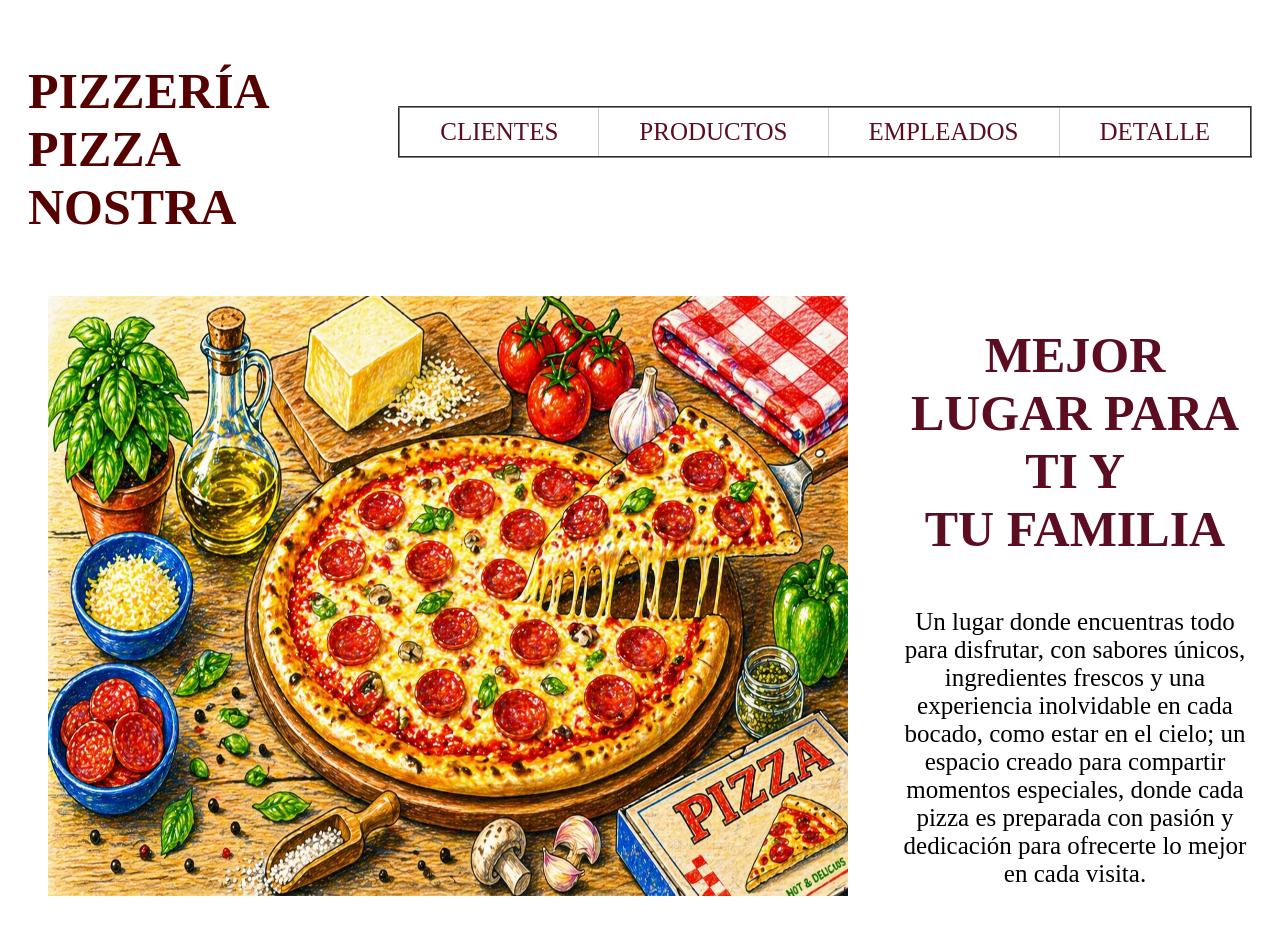
<file: Index.html>
<!DOCTYPE html>
<html lang="en">
<head>
    <title>PIZZA NOSTRA.</title>
    <link rel="stylesheet" href= "css/Style.css" >
    <link rel="stylesheet" href="pages/">
    <link rel="icon" type="png" href="/img/Logo.png">
</head>
<body>
   <div class="contenedor-encabezado">
        <h1 class="titulo-pizzeria">PIZZERÍA PIZZA NOSTRA</h1>

        <table class="tabla-menu" border="2">
            <tr>

        <td class="BTN-CLIENTES"><a href="pages/clientes.htm">CLIENTES </a>  </td>

        <td class="BTN-PRTODUCTOS"><a href=""> PRODUCTOS </a>  </td>

        <td class="BTN-EMPLEADOS"><a href="Empleados.html"> EMPLEADOS </a>  </td>
        

        <td class="BTN-DETALLES"><a href=""> DETALLE </a> </td>

            </tr>
        </table>
    </div>
<div class="seccion-principal">
    <div class="contenedor-imagen">
        <img src="img/index1.png" alt="Pizza" class="imagen-Piza">
    </div>
    <div class="bloque-texto">
        <h3>MEJOR LUGAR PARA TI Y 
            <br>TU FAMILIA</h3>
        <P>Un lugar donde encuentras todo para disfrutar, con sabores únicos, ingredientes frescos y una experiencia inolvidable en cada bocado, como estar en el cielo; un espacio creado para compartir momentos especiales, donde cada pizza es preparada con pasión y dedicación para ofrecerte lo mejor en cada visita.</P>
    </div>
</div>

</body>
</html>
</file>
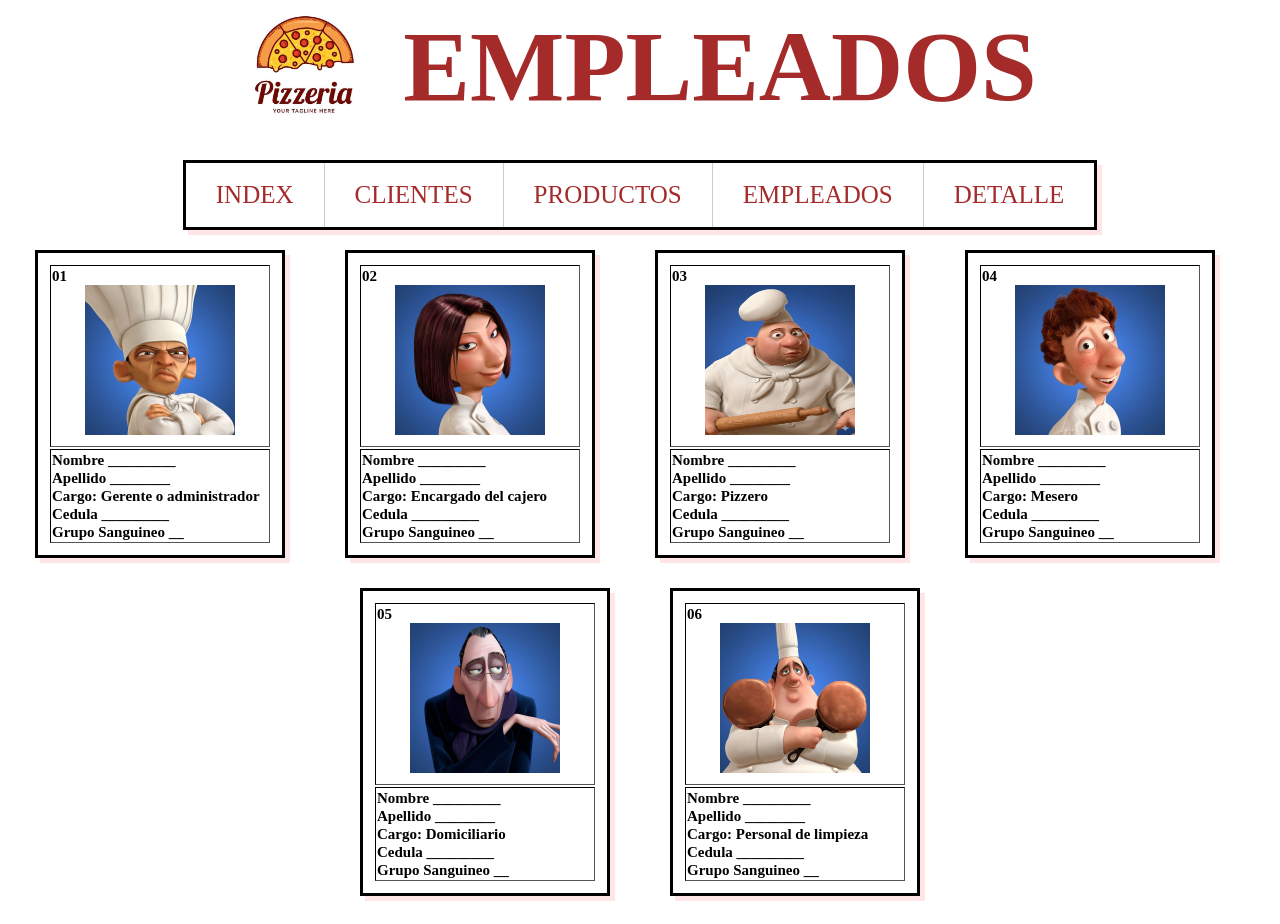
<file: Empleados.html>
<!DOCTYPE html>
<html lang="en">
<head>
    <meta charset="UTF-8">
    <meta name="viewport" content="width=device-width, initial-scale=1.0">
    <title>Document</title>
    <link rel="stylesheet" href="css/Empleados.css">
</head>
<body>
    <div class="titulo">
        <img src="img/img1.png" alt="logo">
    <h1>EMPLEADOS</h1>
    </div>
    <br><br>
    <div>
    <table class="tabla-menu" border="2">
            <tr>

        <td class="BTN-INDEX"><a href="Index.html">INDEX  </a>  </td>
        
        <td class="BTN-CLIENTES"><a href=""> CLIENTES</a> </td>

        <td class="BTN-PRTODUCTOS"><a href=""> PRODUCTOS</a> </td>

        <td class="BTN-EMPLEADOS"><a href="Empleados.html"> EMPLEADOS </a> </td>

        <td class="BTN-DETALLES"><a href=""> DETALLE </a> </td>

            </tr>
    </table>
    </div>

    <div class="contenedor">
        <table border="2px">
        <tr>
            <td>
                <b>01</b>
            <img src="img/p5.jpg" alt="" srcset="">
            </td>
        </tr>
        
        <tr>
            <td>
                <b> Nombre _________ </b>
            <br>
                <b> Apellido ________ </b>
            <br>
                <b>Cargo: Gerente o administrador</b>
            <br>
                <b>Cedula _________</b>
            <br>
                <b>Grupo Sanguineo __</b>
            </td>
        </tr>
        </table>
    
    <br>

        <table border="2px">
        <tr>
            <td>
                <b>02</b>
            <img src="img/p1.jpg" alt="" srcset="">
            </td>
        </tr>
        
        <tr>
            <td>
                <b> Nombre _________ </b>
            <br>
                <b> Apellido ________ </b>
            <br>
                <b>Cargo: Encargado del cajero</b>
            <br>
                <b>Cedula _________</b>
            <br>
                <b>Grupo Sanguineo __</b>
            </td>
        </tr>
        </table>

    <br>

        <table  border="2px">
        <tr>
            <td>
                <b>03</b>
            <img src="img/p4.png" alt="" srcset="">
            </td>
        </tr>
        
        <tr>
            <td>
                <b>Nombre _________ </b>
            <br>
                <b>Apellido ________ </b>
            <br>
                <b>Cargo: Pizzero</b>
            <br>
                <b>Cedula _________</b>
            <br>
                <b>Grupo Sanguineo __</b>
            </td>
        </tr>
        </table>
  
    <br>

        <table border="2px">
        <tr>
            <td>
                <b>04</b>
            <img src="img/p2.jpg" alt="" srcset="">
            </td>
        </tr>
        
        <tr>
            <td>
                <b> Nombre _________ </b>
            <br>
                <b> Apellido ________ </b>
            <br>
                <b>Cargo: Mesero</b>
            <br>
                <b>Cedula _________</b>
            <br>
                <b>Grupo Sanguineo __</b>
            </td>
        </tr>
        </table>

    <br>

        <table  border="2px">
        <tr>
            <td>
                <b>05</b>
            <img src="img/p3.jpg" alt="" srcset="">
            </td>
        </tr>
        
        <tr>
            <td>
                <b> Nombre _________ </b>
            <br>
                <b> Apellido ________ </b>
            <br>
                <b>Cargo: Domiciliario</b>
            <br>
                <b>Cedula _________</b>
            <br>
                <b>Grupo Sanguineo __</b>
            </td>
        </tr>
        </table>

    <br>

        <table border="2px">
        <tr>
            <td>
                <b>06</b>
            <img src="img/p6.jpg" alt="" srcset="">
            </td>
        </tr>
        
        <tr>
            <td>
                <b> Nombre _________ </b>
            <br>
                <b> Apellido ________ </b>
            <br>
                <b> Cargo: Personal de limpieza </b>
            <br>
                <b> Cedula _________ </b>
            <br>
                <b> Grupo Sanguineo __ </b>
            </td>
        </tr>
        </table>
    </div>
</body>
</html>
</file>
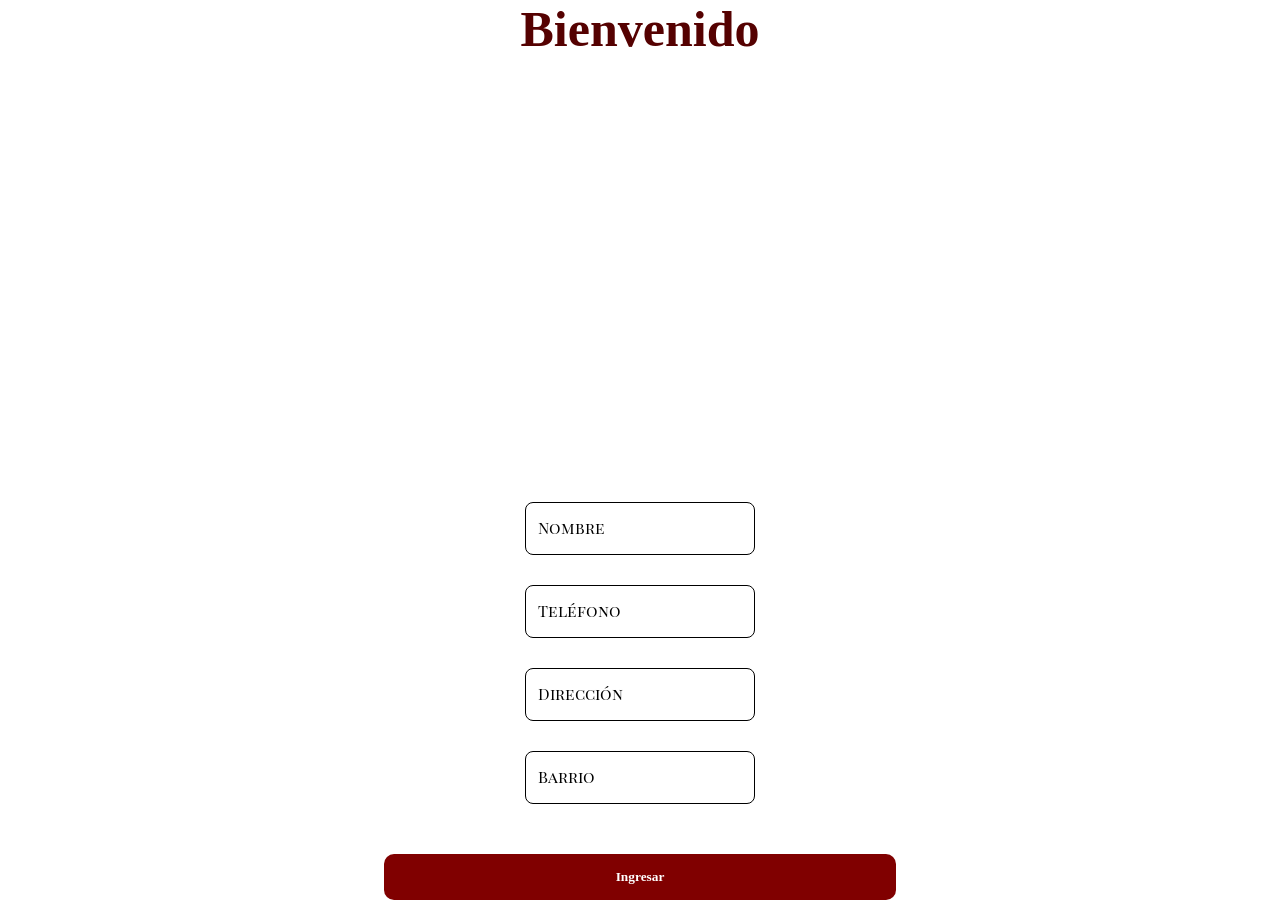
<file: pages/clientes.html>
<!DOCTYPE html>
<html lang="en">
<head>
    <meta charset="UTF-8">
    <meta name="viewport" content="width=device-width, initial-scale=1.0">
    <title>Pizza Nostra Clientes</title>
    <link rel="preconnect" href="https://fonts.googleapis.com">
    <link rel="preconnect" href="https://fonts.gstatic.com" crossorigin>
    <link href="https://fonts.googleapis.com/css2?family=Playfair+Display+SC:ital,wght@0,400;0,700;0,900;1,400;1,700;1,900&display=swap" rel="stylesheet">
    <link rel="stylesheet" href="../css/clientes.css">
    <link rel="stylesheet" href="../css/Style.css">
    <link rel="icon" type="png" href="/img/Logo.png">

</head>
<body>
    <h1>Bienvenido</h1>
    <div class="CajaTexto">
    <input type="text" required>
    <label for="">Nombre</label></div>
    <div class="CajaTexto">
    <input type="text" required>
    <label for="">Teléfono</label></div>
    <div class="CajaTexto">
    <input type="text" required>
    <label for="">Dirección</label></div>
    <div class="CajaTexto">
    <input type="text" required>
    <label for="">Barrio</label></div>
    <button type="submit" class="login">Ingresar</button>
</body>
</html>
</file>
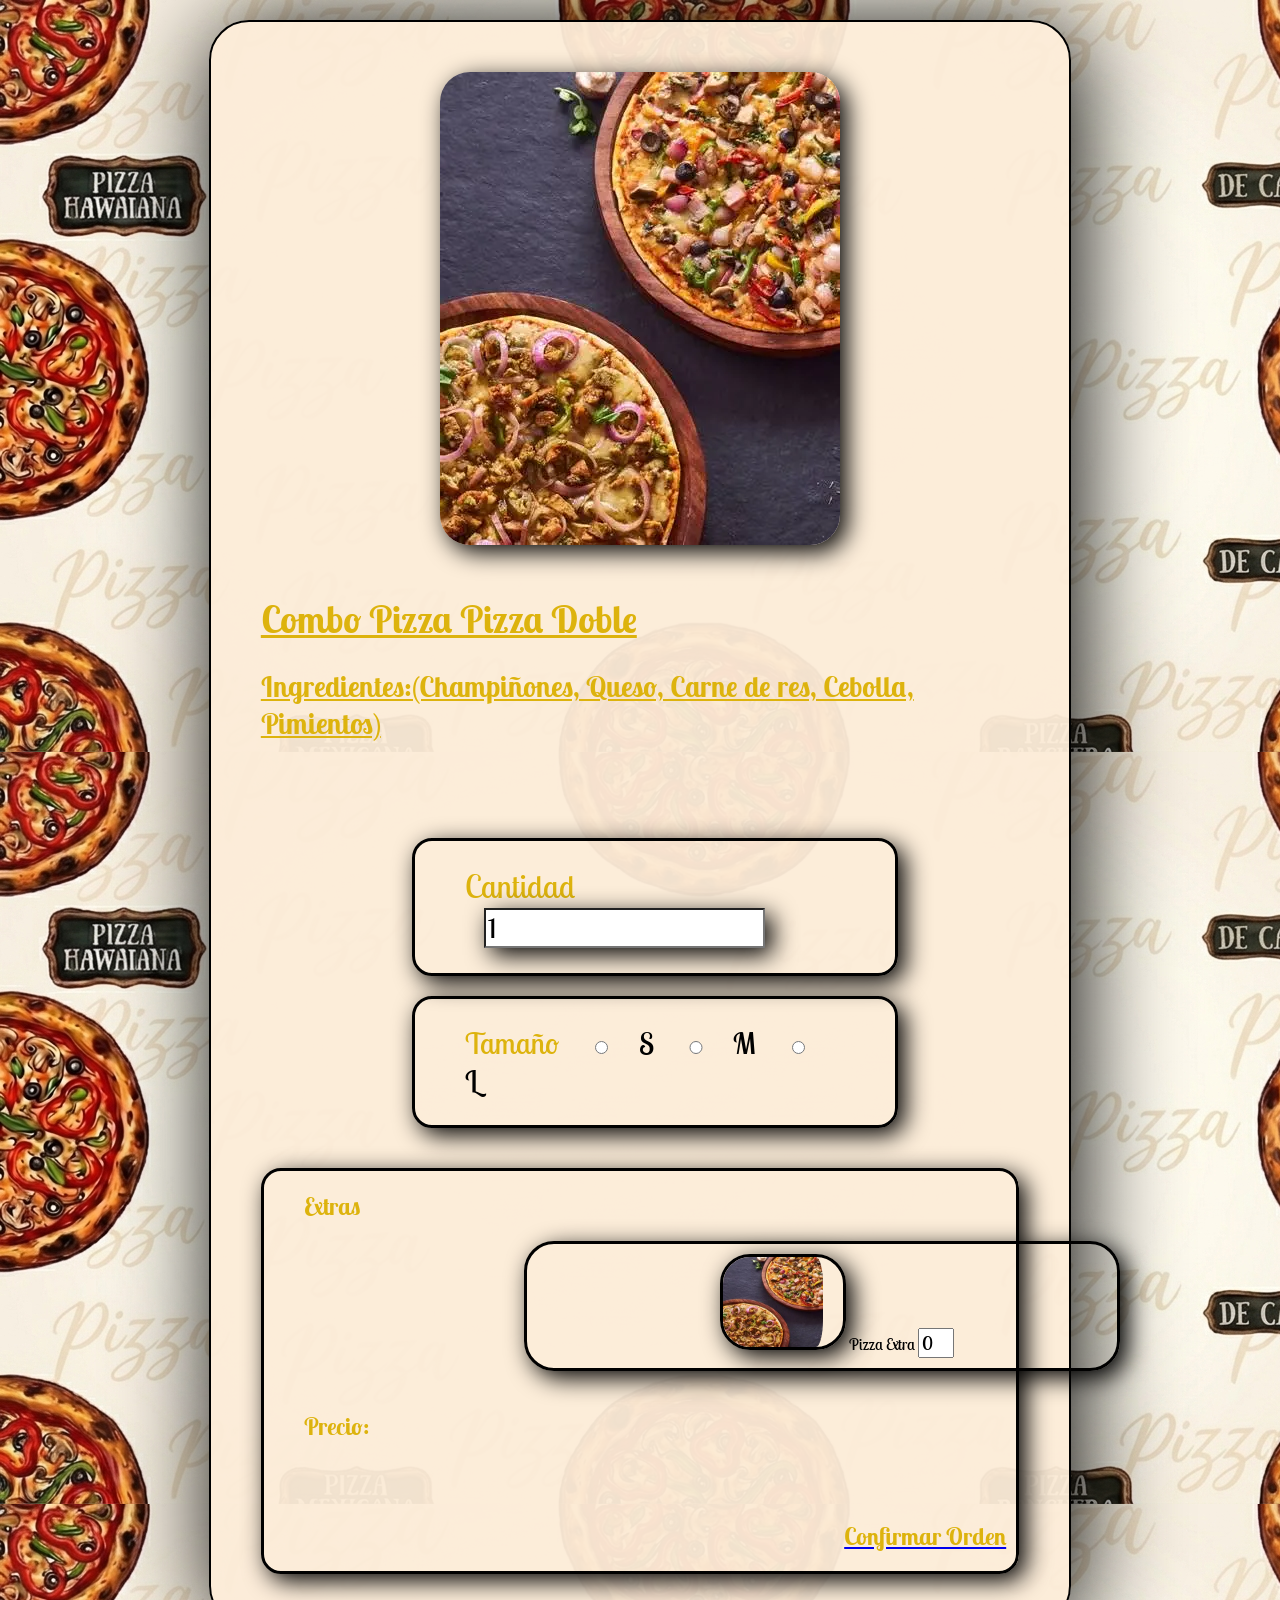
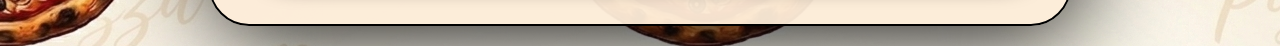
<file: pages/combo2pizzas.html>
<!DOCTYPE html>
<html lang="en">
<head>
    <link rel="stylesheet" href="../css/pedidos_pizza_limonada.css">
    <meta charset="UTF-8">
    <meta name="viewport" content="width=device-width, initial-scale=1.0">
    <title>Doble Pizza</title>
    <link rel="icon" type="png" href="../img/Logo.png">
</head>
<body>
    <div class="cuadro">
        <div class="imagencentro">
            <img src="../img/P2.webp" alt="pizza-Gaseosa">
        </div>       
        <br>
        <div class="linea1y2">
        <h1>Combo Pizza Pizza Doble</h1>
        <h2>Ingredientes:(Champiñones, Queso, Carne de res, Cebolla, Pimientos)</h2>
        <br><br><br>
        </div>
        <div class="cantidad">
            <span>Cantidad</span>
            <input type="number" value="1" min="1" onkeydown="return false">
        </div>
        <br>
        <div class="tamaño">
            <span>Tamaño</span>
            <input type="radio" id="S" name="tamañopizza">
            <label for="S">S</label>
            <input type="radio" id="M" name="tamañopizza">
            <label for="M">M</label>
            <input type="radio" id="L" name="tamañopizza">
            <label for="L">L</label>
        </div> <br> <br>
        <div class="extras">    
            <h2>Extras</h2>
            <div class="ingredientes">
                <img src="../img/P2.webp" alt="">
                <span>Pizza Extra</span>
                <input type="number" value="0" min="0" onkeydown="return false">      
        </div> <br>
        <h2>Precio:</h2>   
        <div class="Confirmar"> <br><br>
            <a href="../Index.html"><h2>Confirmar Orden</h2></a>  
        </div>  
    </div>
</body>
</html>
</file>
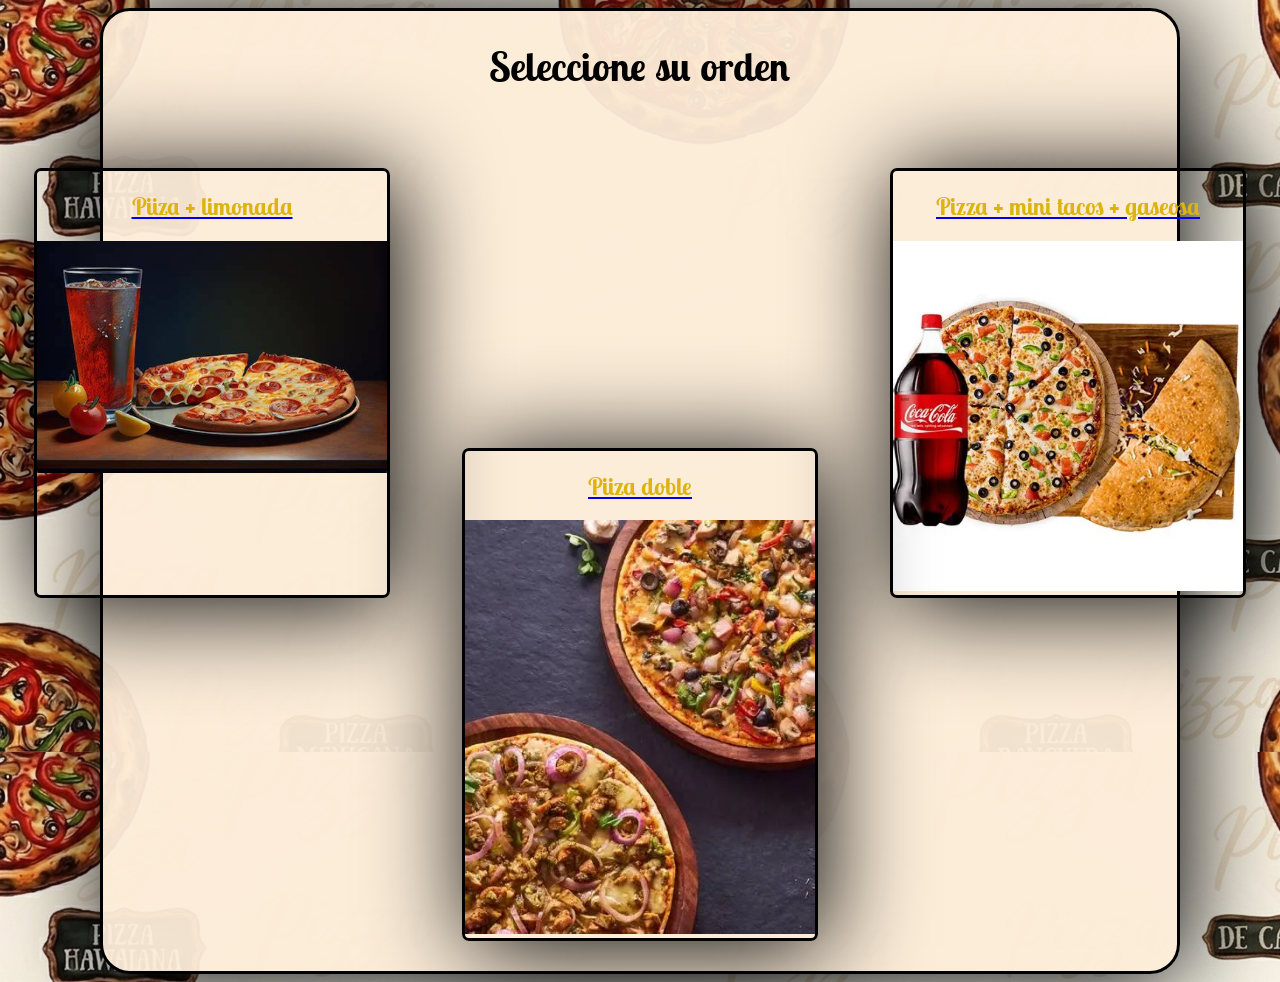
<file: pages/pedidos.html>
<!DOCTYPE html>
<html lang="en">
<head>
    <link rel="stylesheet" href="../css/pedidos.css">
    <meta charset="UTF-8">
    <meta name="viewport" content="width=device-width, initial-scale=1.0">
    <title>Pedidos</title>
    <link rel="icon" type="png" href="../img/Logo.png">
</head>
<body>
    <div class="cuadro">
        <h1>Seleccione su orden</h1> <br><br><br>
        <div class="arriba">
            <div class="combos">
                <a href="pedidosiniciopizzalimonada.html"><h2>Piiza + limonada</h2></a>              
                <a href="pedidosiniciopizzalimonada.html"><img src="../img/pizza-Gaseosa.jpg" alt="pizza-Gaseosa"></a>               
            </div>
            <div class="combos">
                <a href="pedidosiniciopizzatacos.html"><h2>Pizza + mini tacos + gaseosa</h2></a>
                <a href="pedidosiniciopizzatacos.html"><img src="../img/OIP.webp" alt="piza_tacos"></a>
            </div>
        </div>
        <div class="abajo">
            <div class="combos">
                <a href="pedidosiniciopizzadoble.html"><h2>Piiza doble</h2></a>              
                <a href="pedidosiniciopizzadoble.html"><img src="../img/P2.webp" alt="doblepizza"></a>              
            </div>
        </div>
</body>
</html>
</file>
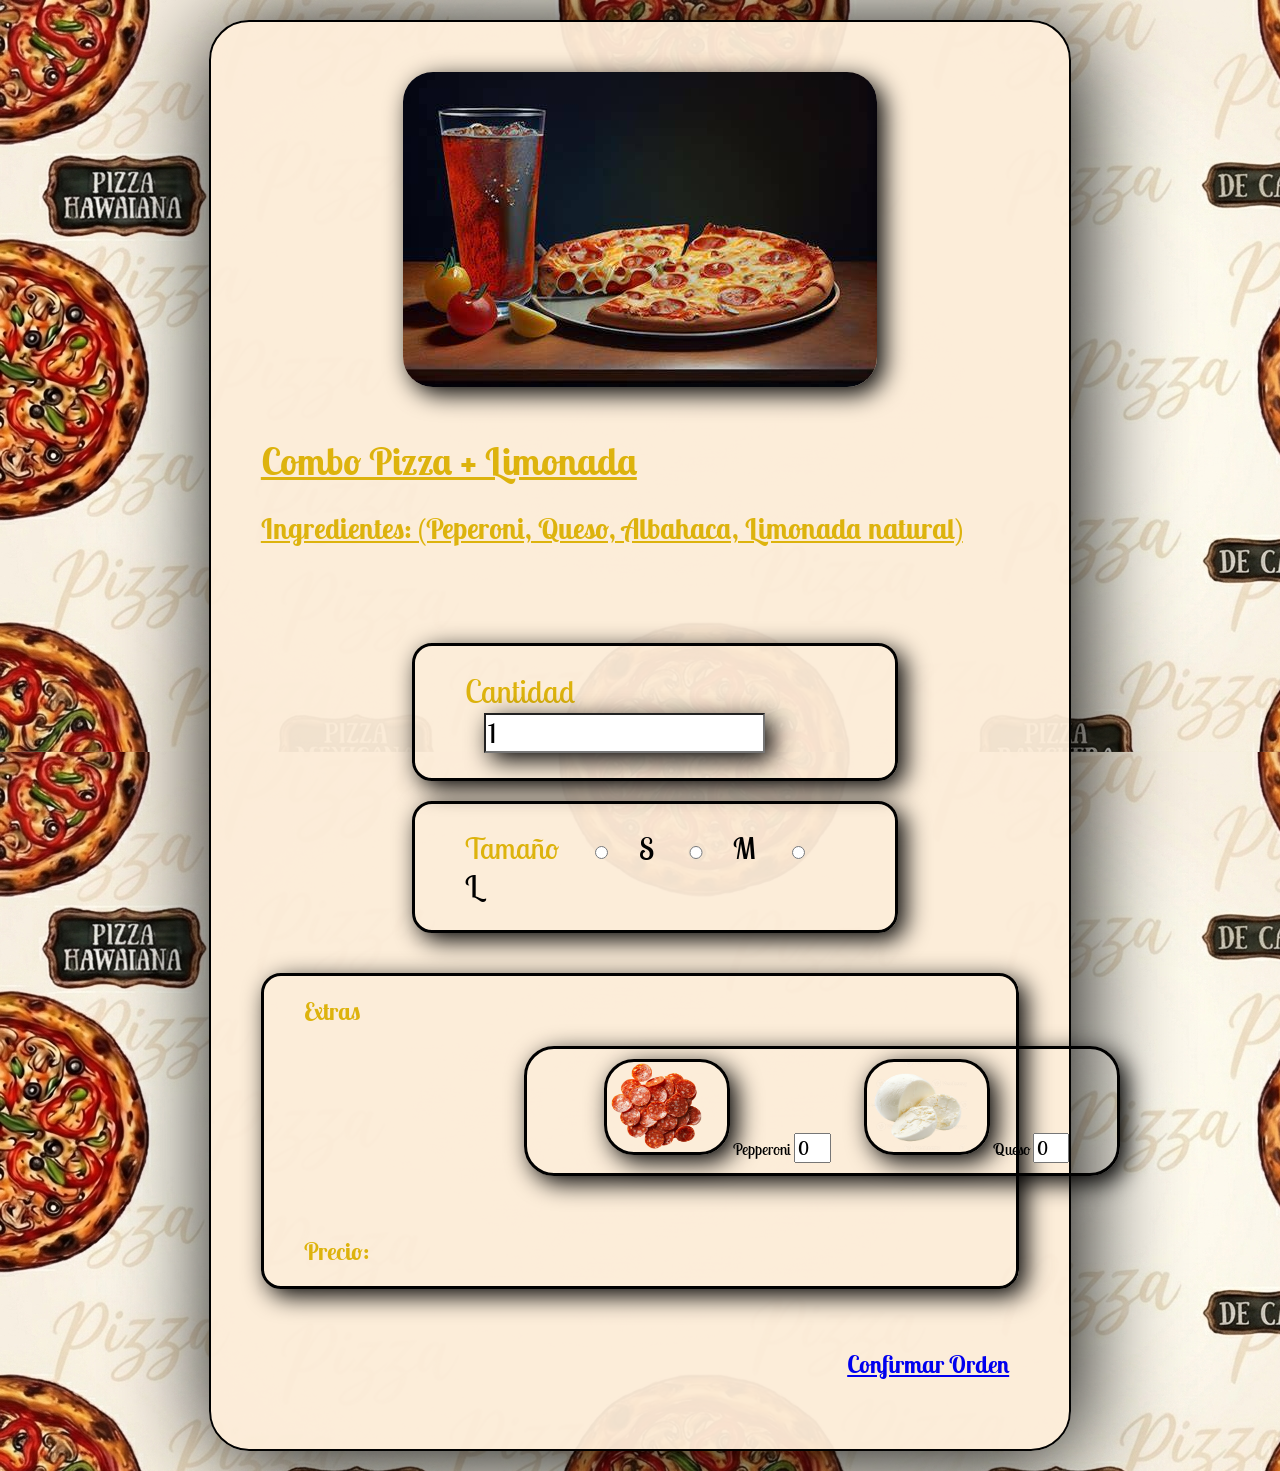
<file: pages/pedidos_pizza_limonada.html>
<!DOCTYPE html>
<html lang="en">
<head>
    <link rel="stylesheet" href="../css/pedidos_pizza_limonada.css">
    <meta charset="UTF-8">
    <meta name="viewport" content="width=device-width, initial-scale=1.0">
    <title>Pizza + Limonada</title>
    <link rel="icon" type="png" href="../img/Logo.png">
</head>
<body>
    <div class="cuadro">
        <div class="imagencentro">
            <img src="../img/pizza-Gaseosa.jpg" alt="pizza-Gaseosa">
        </div>       
        <br>
        <div class="linea1y2">
        <h1>Combo Pizza + Limonada</h1>
        <h2>Ingredientes:    (Peperoni, Queso, Albahaca, Limonada natural)</h2>
        <br><br><br>
        </div>
        <div class="cantidad">
            <span>Cantidad</span>
            <input type="number" value="1" min="1" onkeydown="return false">
        </div>
        <br>
        <div class="tamaño">
            <span>Tamaño</span>
            <input type="radio" id="S" name="tamañopizza">
            <label for="S">S</label>
            <input type="radio" id="M" name="tamañopizza">
            <label for="M">M</label>
            <input type="radio" id="L" name="tamañopizza">
            <label for="L">L</label>
        </div> <br> <br>
        <div class="extras">    
            <h2>Extras</h2>
            <div class="ingredientes">
                <img src="../img/peperoni.webp" alt="">
                <span>Pepperoni</span>
                <input type="number" value="0" min="0" onkeydown="return false">
            
            <class="ingredientes">
                <img src="../img/queso.webp" alt="">
                <span>Queso</span>
                <input type="number" value="0" min="0" onkeydown="return false">
            </div> <br><br>
            <h2>Precio:</h2>
        </div>
        <div class="Confirmar"> <br><br>
            <a href="../Index.html"><h2>Confirmar Orden</h2></a>
            
        </div>
    </div>
</body>
</html>
</file>
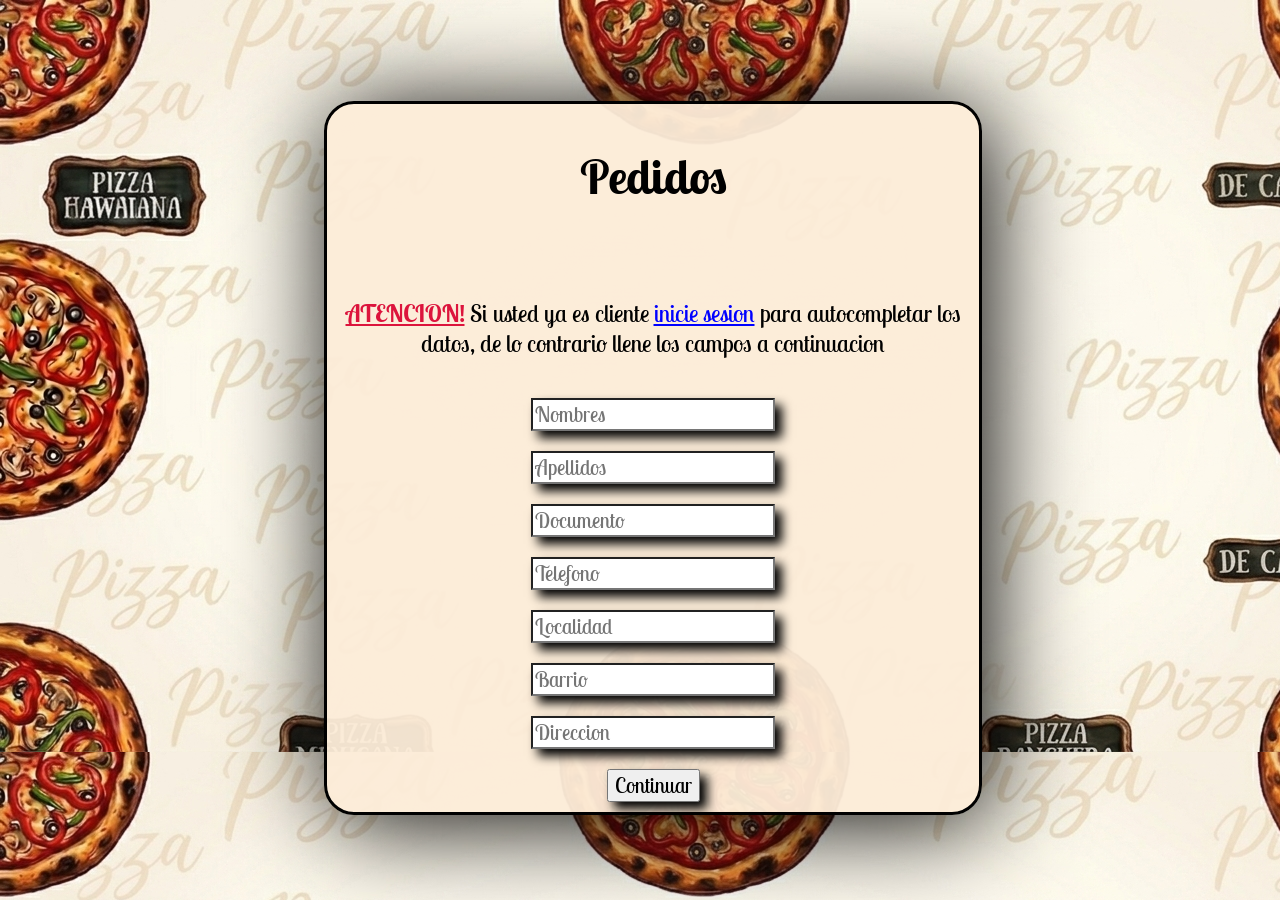
<file: pages/pedidosinicio.html>
<!DOCTYPE html>
<html lang="en">
<head>
    <meta charset="UTF-8">
    <meta name="viewport" content="width=device-width, initial-scale=1.0">
    <title>Pedidos</title>
    <link rel="stylesheet" href="/css/pedidosinicio.css">
    <link rel="icon" type="png" href="/img/Logo.png">
</head>
<body>
    <div class="Pedidosinicio">
        <div class="inicio">    
            <H1>Pedidos</H1> <br><br>
             <span id="atencion">ATENCION!</span> <span cliente2>Si usted ya es cliente</span> <a href="/pages/clientes.html">inicie sesion</a> <span id="normal">para autocompletar los datos,  de lo contrario llene los campos a continuacion</span>
        </div> <br><br>
        <div class="datos">
            <form action="pedidos.html">
                <input type="text" id="nombre" placeholder="Nombres" required> <br><br>
                <input type="text" id="apellidos" placeholder="Apellidos" required> <br><br>
                <input type="text" id="documento" placeholder="Documento" required> <br><br>
                <input type="text" id="telefono" placeholder="Telefono" required> <br><br>
                <input type="text" id="localidad" placeholder="Localidad" required> <br><br>
                <input type="text" id="barrio" placeholder="Barrio" required> <br><br>
                <input type="text" id="Direccion" placeholder="Direccion" required> <br><br>
                <button type="submit">Continuar</button>
            </form>
        </div>
    </div>
</body>
</html>
</file>
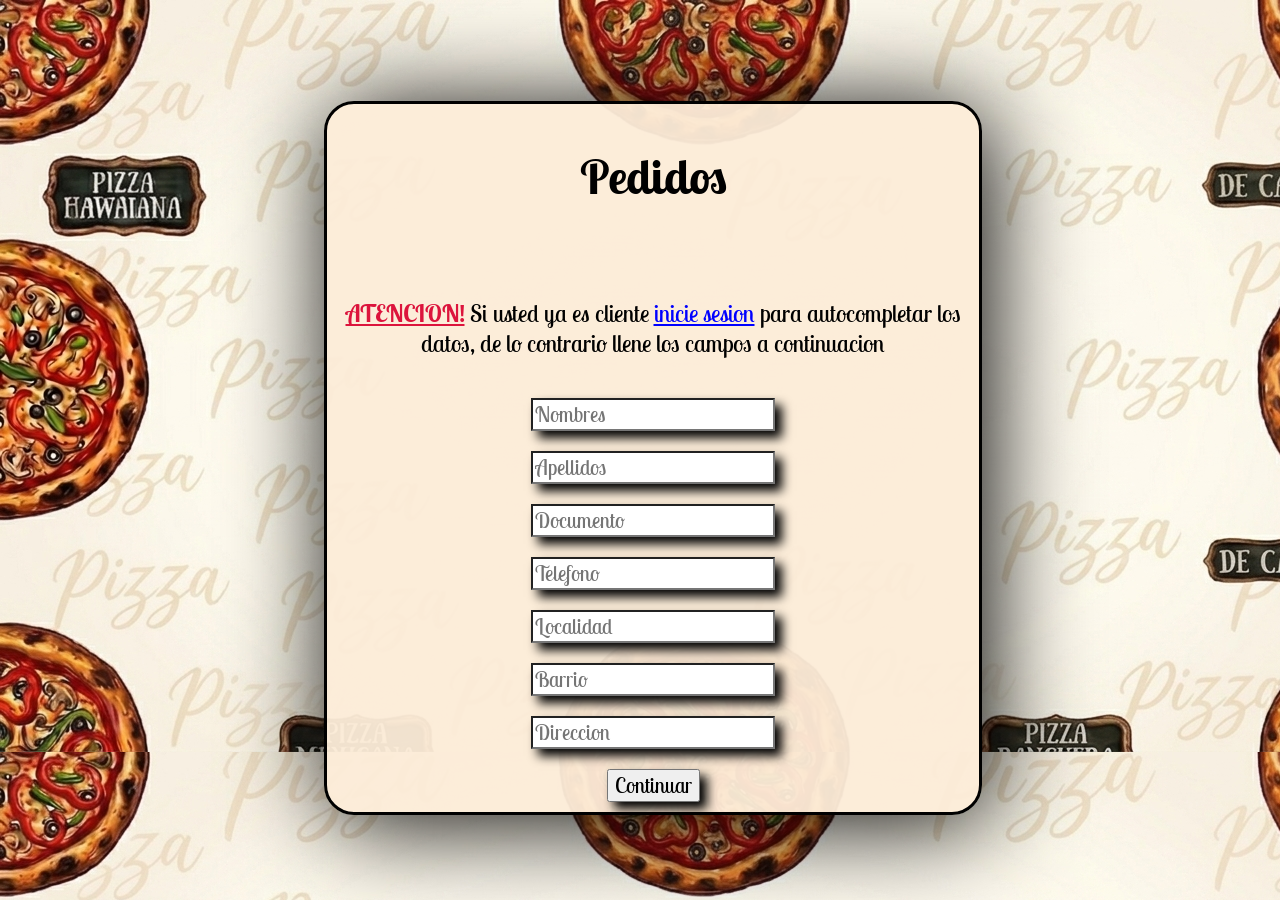
<file: pages/pedidosiniciopizzadoble.html>
<!DOCTYPE html>
<html lang="en">
<head>
    <meta charset="UTF-8">
    <meta name="viewport" content="width=device-width, initial-scale=1.0">
    <title>Pedidos</title>
    <link rel="stylesheet" href="../css/pedidosinicio.css">
    <link rel="icon" type="png" href="../img/Logo.png">
</head>
<body>
    <div class="Pedidosinicio">
        <div class="inicio">    
            <H1>Pedidos</H1> <br><br>
             <span id="atencion">ATENCION!</span> <span cliente2>Si usted ya es cliente</span> <a href="clientes.html">inicie sesion</a> <span id="normal">para autocompletar los datos,  de lo contrario llene los campos a continuacion</span>
        </div> <br><br>
        <div class="datos">
            <form action="combo2pizzas.html">
                <input type="text" id="nombre" placeholder="Nombres" required> <br><br>
                <input type="text" id="apellidos" placeholder="Apellidos" required> <br><br>
                <input type="text" id="documento" placeholder="Documento" required> <br><br>
                <input type="text" id="telefono" placeholder="Telefono" required> <br><br>
                <input type="text" id="localidad" placeholder="Localidad" required> <br><br>
                <input type="text" id="barrio" placeholder="Barrio" required> <br><br>
                <input type="text" id="Direccion" placeholder="Direccion" required> <br><br>
                <button type="submit">Continuar</button>
            </form>
        </div>
    </div>
</body>
</html>
</file>
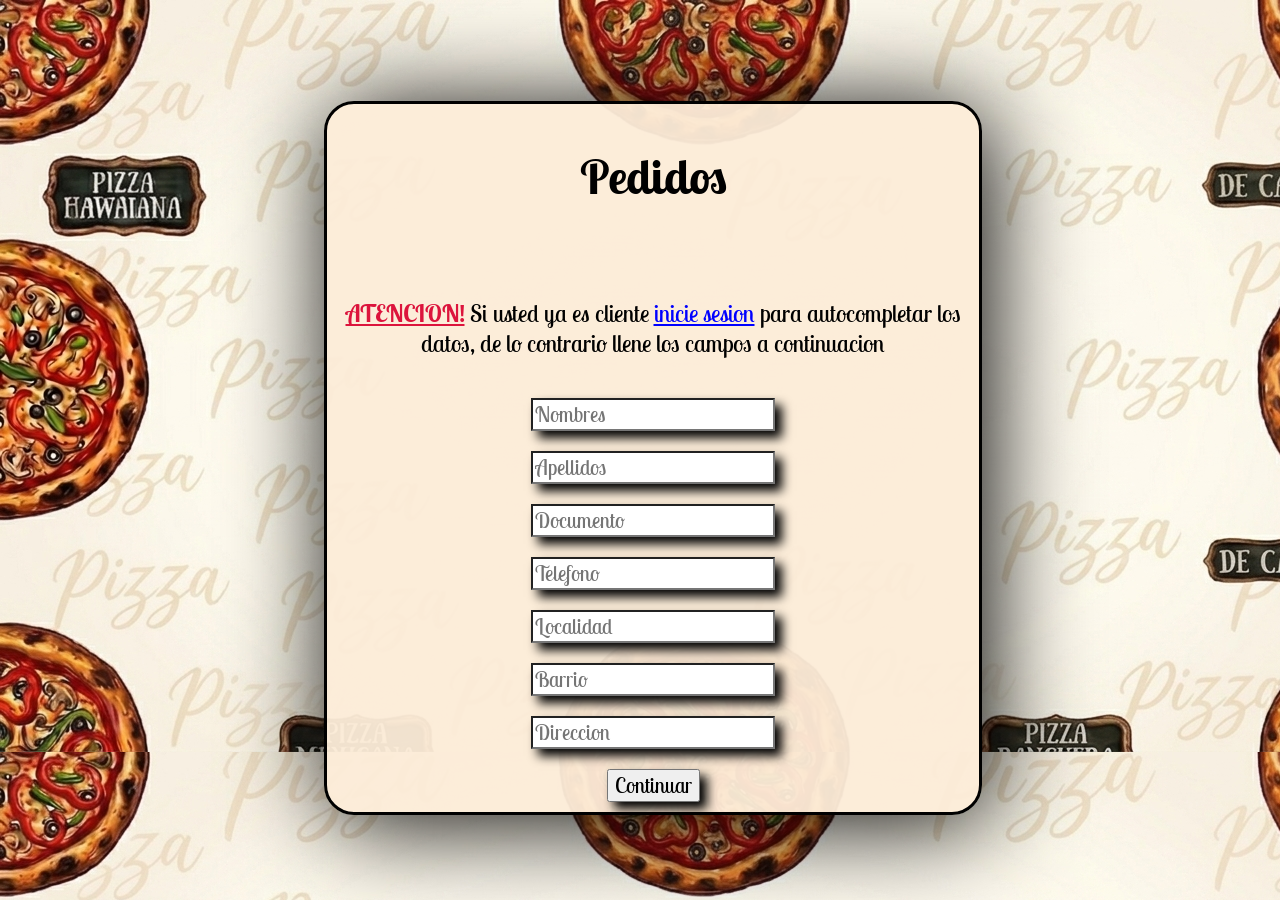
<file: pages/pedidosiniciopizzalimonada.html>
<!DOCTYPE html>
<html lang="en">
<head>
    <meta charset="UTF-8">
    <meta name="viewport" content="width=device-width, initial-scale=1.0">
    <title>Pedidos</title>
    <link rel="stylesheet" href="../css/pedidosinicio.css">
    <link rel="icon" type="png" href="../img/Logo.png">
</head>
<body>
    <div class="Pedidosinicio">
        <div class="inicio">    
            <H1>Pedidos</H1> <br><br>
             <span id="atencion">ATENCION!</span> <span cliente2>Si usted ya es cliente</span> <a href="clientes.html">inicie sesion</a> <span id="normal">para autocompletar los datos,  de lo contrario llene los campos a continuacion</span>
        </div> <br><br>
        <div class="datos">
            <form action="pedidos_pizza_limonada.html">
                <input type="text" id="nombre" placeholder="Nombres" required> <br><br>
                <input type="text" id="apellidos" placeholder="Apellidos" required> <br><br>
                <input type="text" id="documento" placeholder="Documento" required> <br><br>
                <input type="text" id="telefono" placeholder="Telefono" required> <br><br>
                <input type="text" id="localidad" placeholder="Localidad" required> <br><br>
                <input type="text" id="barrio" placeholder="Barrio" required> <br><br>
                <input type="text" id="Direccion" placeholder="Direccion" required> <br><br>
                <button type="submit">Continuar</button>
            </form>
        </div>
    </div>
</body>
</html>
</file>
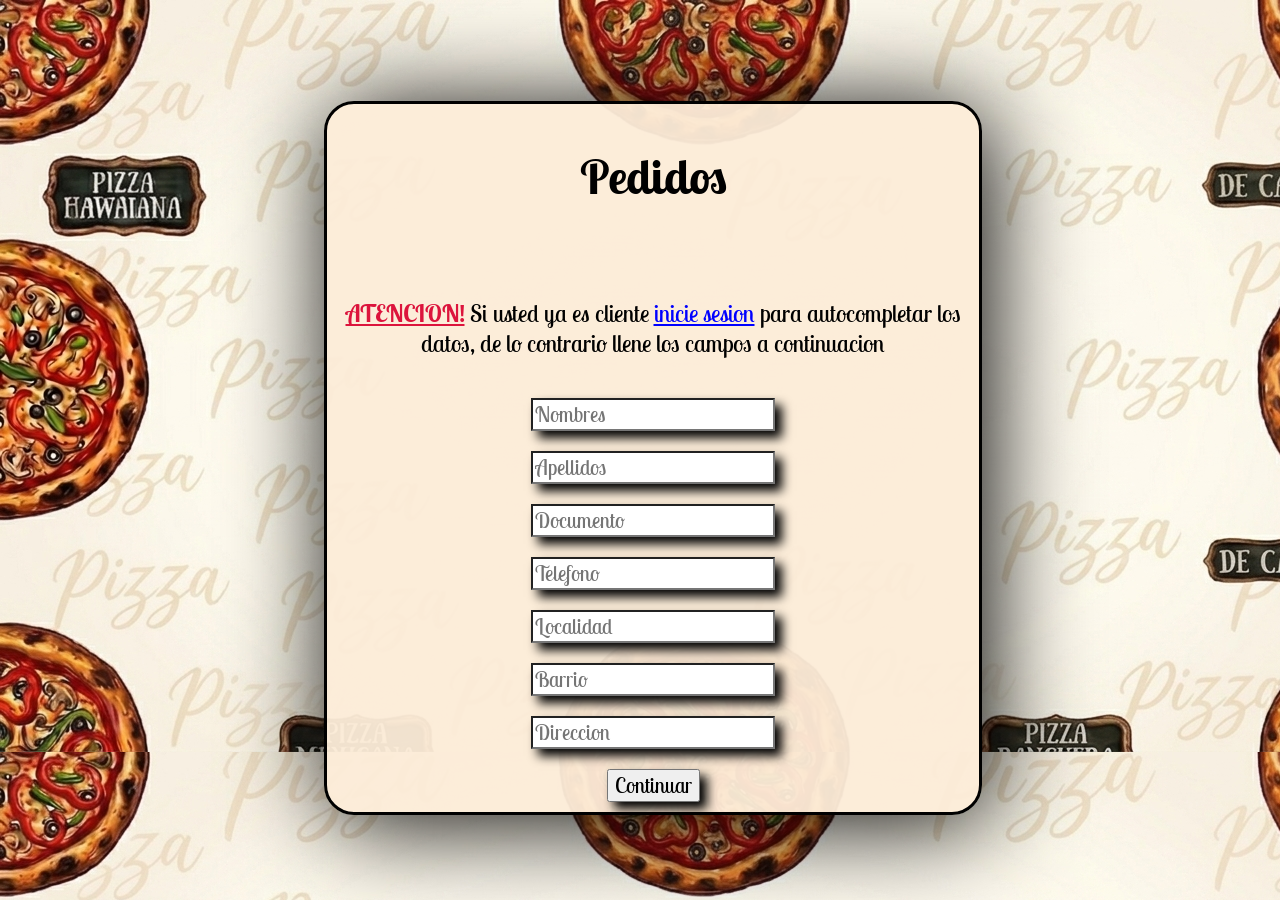
<file: pages/pedidosiniciopizzatacos.html>
<!DOCTYPE html>
<html lang="en">
<head>
    <meta charset="UTF-8">
    <meta name="viewport" content="width=device-width, initial-scale=1.0">
    <title>Pedidos</title>
    <link rel="stylesheet" href="../css/pedidosinicio.css">
    <link rel="icon" type="png" href="../img/Logo.png">
</head>
<body>
    <div class="Pedidosinicio">
        <div class="inicio">    
            <H1>Pedidos</H1> <br><br>
             <span id="atencion">ATENCION!</span> <span cliente2>Si usted ya es cliente</span> <a href="clientes.html">inicie sesion</a> <span id="normal">para autocompletar los datos,  de lo contrario llene los campos a continuacion</span>
        </div> <br><br>
        <div class="datos">
            <form action="piza_tacos.html">
                <input type="text" id="nombre" placeholder="Nombres" required> <br><br>
                <input type="text" id="apellidos" placeholder="Apellidos" required> <br><br>
                <input type="text" id="documento" placeholder="Documento" required> <br><br>
                <input type="text" id="telefono" placeholder="Telefono" required> <br><br>
                <input type="text" id="localidad" placeholder="Localidad" required> <br><br>
                <input type="text" id="barrio" placeholder="Barrio" required> <br><br>
                <input type="text" id="Direccion" placeholder="Direccion" required> <br><br>
                <button type="submit">Continuar</button>
            </form>
        </div>
    </div>
</body>
</html>
</file>
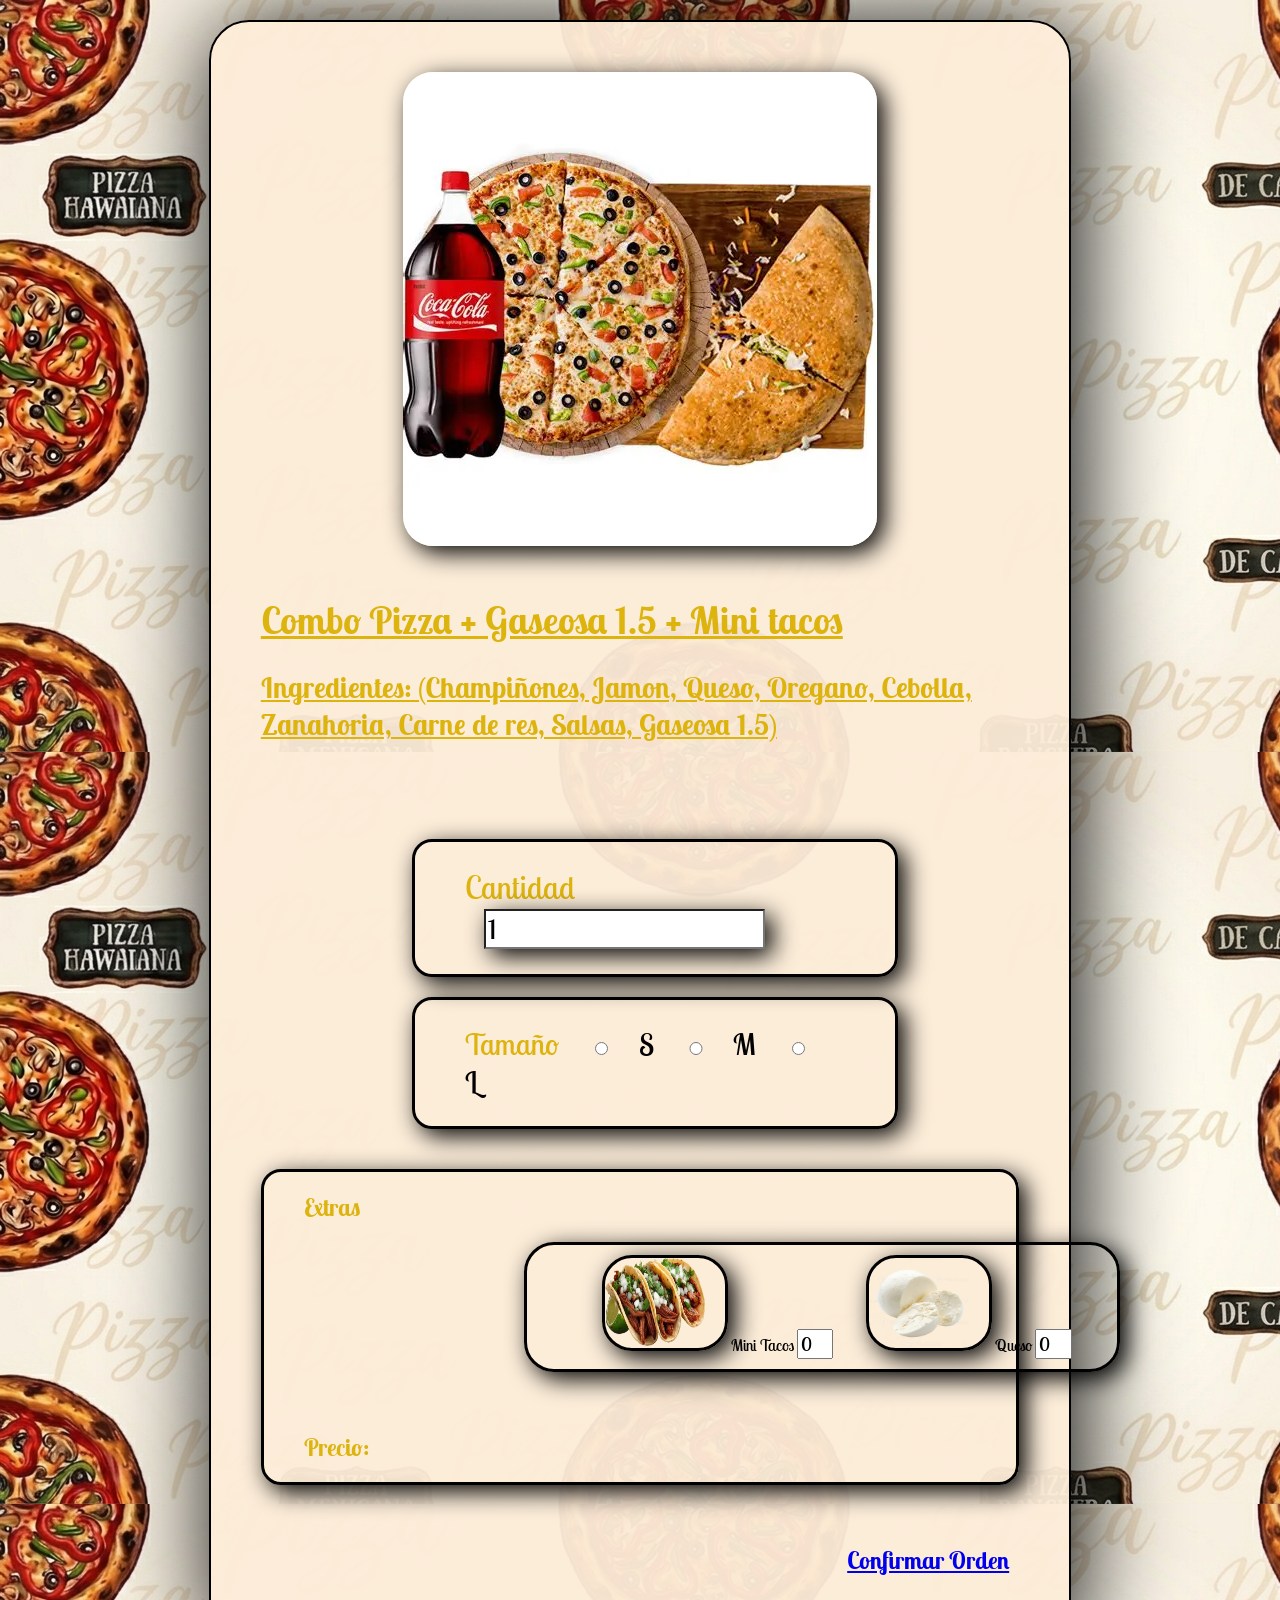
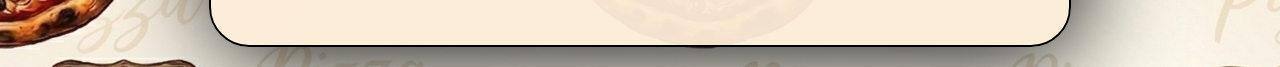
<file: pages/piza_tacos.html>
<!DOCTYPE html>
<html lang="en">
<head>
    <link rel="stylesheet" href="../css/pizza_tacos.css">
    <meta charset="UTF-8">
    <meta name="viewport" content="width=device-width, initial-scale=1.0">
    <title>Combo Pizza + Gaseosa 1.5 + Mini tacos</title>
    <link rel="icon" type="png" href="../img/Logo.png">
</head>
<body>
    <div class="cuadro">
        <div class="imagencentro">
            <img src="../img/OIP.webp" alt="pizza-Gaseosa">
        </div>       
        <br>
        <div class="linea1y2">
        <h1>Combo Pizza + Gaseosa 1.5 + Mini tacos</h1>
        <h2>Ingredientes:    (Champiñones, Jamon, Queso, Oregano, Cebolla, Zanahoria, Carne de res, Salsas, Gaseosa 1.5)</h2>
        <br><br><br>
        </div>
        <div class="cantidad">
            <span>Cantidad</span>
            <input type="number" value="1" min="1" onkeydown="return false">
        </div>
        <br>
        <div class="tamaño">
            <span>Tamaño</span>
            <input type="radio" id="S" name="tamañopizza">
            <label for="S">S</label>
            <input type="radio" id="M" name="tamañopizza">
            <label for="M">M</label>
            <input type="radio" id="L" name="tamañopizza">
            <label for="L">L</label>
        </div> <br> <br>
        <div class="extras">    
            <h2>Extras</h2>
            <div class="ingredientes">
                <img src="../img/minitacos.jpg" alt="">
                <span>Mini Tacos</span>
                <input type="number" value="0" min="0" onkeydown="return false">
            
            <class="ingredientes">
                <img src="../img/queso.webp" alt="">
                <span>Queso</span>
                <input type="number" value="0" min="0" onkeydown="return false">
            </div> <br><br>
            <h2>Precio:</h2>
        </div>
        <div class="Confirmar"> <br><br>
            <a href="../Index.html"><h2>Confirmar Orden</h2></a>
            
        </div>
    </div>
</body>
</html>
</file>
<file: css/Style.css>
body {
    background-image: url(https://i.pinimg.com/736x/49/05/d5/4905d55729aba5cfea95acde495b23fa.jpg);
}

h1{
    font-size: 50px;
    color: rgb(85, 1, 1);
    text-align: left;
    font-family: "Algerian";
    margin-bottom: auto;
}

img{
    width: 800px;
    height: 600px;
    background-position: center;
    margin-left: auto;
    margin-right: auto;

}
.contenedor-encabezado {
    display: flex;                  
    justify-content: space-between; 
    align-items: center;            
    padding: 20px;                   
    width: 100%;                    
    box-sizing: border-box;
}
.tabla-menu {
    border-collapse: collapse; 
    text-align: center;
    font-family: 'Castellar';
    font-size: 25px;
}

.tabla-menu td {
    padding: 10px 20px; 
    border: 1px solid #ccc;
}

.contenedor-imagen {
    padding: 20px;
}

.imagen-pizza {
    max-width: 500px; 
    height: auto;
    border-radius: 8px;
}

.boque-texto{
    flex: 1px ;
    padding-top: 10px ;
}

.seccion-principal{
    display: flex;
    align-self: flex-start;
    gap: 30px ;
    padding: 20px ;
    text-align: center;
}
.boque-texto , h3{
    font-family: "Brush Script MT";
    font-size: 50px ;
    color: #5D0D21;
}
.boque-texto , p{
    font-size: 25px;
    font-family: "Ginebra";
}
a{
    text-decoration: none;
    padding: 10px 20px;
    color: #5D0D21;

}
</file>
<file: css/Empleados.css>
body{
    background-image: url(https://i.pinimg.com/736x/9b/9c/8d/9b9c8dc00cd3c94938208001c9796b41.jpg);
    background-repeat: repeat;
    background-position: center;
    background-size: 20cap;
}
.titulo{
    width: 100%;
    display: flex;
    justify-content: center;
    align-items: center;
    gap: 40px;

}

.titulo h1{
    font-family: Broadway;
    font-size: 100px;
    color: brown;
    margin: 0px;
}

.titulo img{
    width: 120px;
    height: auto;
    margin: 0px ;
}

img{
    width: 150px;
    height: 150px;
    border: 0px solid #ccc;
    margin-bottom: 10px;
    display: block;
    margin-left: auto;
    margin-right: auto;

}
.contenedor{
    display: flex;
    flex-wrap: wrap; 
    justify-content: center; 
    align-items: center; 
    gap: 30px; 
    padding: 20px;
    min-height: 20vh;
}


table {
    width: 250px;
    height: 250px;
    background-color: white;
    border: 3px solid #000;
    padding: auto;
    padding-right: 10px;
    padding-left: 10px;
    padding-block: 10px;
    box-shadow: 5px 5px 0px #ff00001a;
}

.tr{
    border: 3px solid #000;
    padding-top: 10px;
    font-family: Arial, sans-serif;
    font-weight: bold;
    line-height: 1.6;
    
}

b{
    font-size: 15px;
    font-family: 'Times New Roman', Times, serif;
}

.tabla-menu {
    border-collapse: collapse;
    text-align: center;
    font-family: 'Castellar';
    font-size: 25px;
    width: 200px;
    height: 70px;
    margin-left: auto;
    margin-right: auto;

}
.tabla-menu td {
    padding: 10px 20px; 
    border: 1px solid #ccc;
}
a{
    text-decoration: none;
    padding: 10px 10px;
    color: brown;
}
</file>
<file: css/clientes.css>
*{
    padding: 0;
    margin: 0;
    box-sizing: border-box;
    font-family: 'Playfair Display SC', serif;
}
body{
    height: 100vh;
    display: flex;
    flex-direction: column;
    justify-content: center;
    align-items: center;
    gap: 30px;
}

.CajaTexto{
    position: relative;
}
.CajaTexto input{
    width: 230px;
    padding: 17px 13px;
    border: 1px solid black;
    outline: none;
    border-radius: 8px;
    

}
.CajaTexto label{
    position: absolute;
    top: 15px;
    left: 13px;
    color: black;
    transition: 0.3s;
    pointer-events: none;
}
.CajaTexto input:focus + label,
.CajaTexto input:valid + label{
    top: -9px;
    color: white;
    background: black;
    padding: 2px 7px;
    border-radius: 12px;
    font-size: 13px;
}
h1{
    font-family: 'Playfair Display SC', serif;
    font-weight: 700;
    font-size: 2.5rem;
    color:#000;
    margin-bottom: 10px;
}
.login{
    background-color: #800000;
    color: white;
    border: none;
    border-radius: 10px;
    font-family: 'Playfair Display', serif;
    font-weight: bold;
    cursor: pointer;
    width: 40%;
    padding: 15px;
    margin-top: 20px;
}
</file>
<file: css/pedidos_pizza_limonada.css>
@import url('https://fonts.googleapis.com/css2?family=Lobster+Two:ital,wght@0,400;0,700;1,400;1,700&display=swap'); 
.cuadro{
    border: 2px solid black;
    width: 60%  ;
    height: auto;
    padding: 50px;
    margin: 20px auto;
    border-radius: 40px;
    background-color: rgb(252, 236, 217, 0.95);
    box-shadow: 7px 7px 100px
    
    /* cambiar colores y fondo */
}
.imagencentro{
    width: 100%;
    height: auto;
    text-align: center;
}
.imagencentro img{
    border-radius: 30px;
    box-shadow: 7px 7px 25px;
    /* poner sombra */
}
.linea1y2{
    color: #ddb30d;
    text-decoration: underline;
    font-size: 120%;
}
.cantidad{
    border: solid black;
    width: 50%;
    height: auto;
    border-radius: 20px;
    margin-left: 20%;
    padding: 25px 50px;
    font-size: 2rem;
    box-shadow: 7px 7px 25px;   
    /* modificar tamaño y alineacion */
}
.cantidad span{
    color: #ddb30d;
}
.cantidad input{
    font-size: 1.7rem;
    width: 72%;
    margin-left: 5%;
    box-shadow: 7px 7px 25px;
}
.tamaño{
    border: solid black;
    font-size: 1.9rem;
    width: 50%;
    height: auto;
    border-radius: 20px;
    margin-left: 20%;
    padding: 25px 50px;
    box-shadow: 7px 7px 25px;
}
.tamaño span{
    color: #ddb30d;
}
.tamaño input{
    font-size: 1.5rem;
    width: 15%;
    margin-left: 2%;
}
.extras{
    border: solid black;
    border-radius: 20px;
    box-shadow: 7px 7px 25px;
}
.extras h2{
    color: #ddb30d; 
    margin-left: 40px;
}

.ingredientes{
    text-align: center; 
    border: solid black;
    border-radius: 30px;
    width: 570px;
    height: auto;
    padding: 10px 10px;
    margin-left: 260px;
    box-shadow: 7px 7px 25px;
}
.ingredientes img{
    border: solid black;
    border-radius: 30px;
    width: 100px;
    height: 90px;
    margin-left: 30px;
    padding-right: 20px;
    box-shadow: 7px 7px 25px;
}
.ingredientes input{
    font-size: 1.2rem;
    width: 5%;
}
.Confirmar{
    text-align: right;
    margin-right: 10px;
    
}
body{
    background-image: url(../img/Background.png);
}
* {
    font-family: 'Lobster Two', cursive;
}
</file>
<file: css/pedidos.css>
@import url('https://fonts.googleapis.com/css2?family=Lobster+Two:ital,wght@0,400;0,700;1,400;1,700&display=swap'); 
body{
    background-image: url(../img/Background.png);
}
.cuadro{
    border: solid black;
    border-radius: 30px;
    width: 85%;
    margin: auto;
    display: flex;
    flex-direction: column;
    align-items: center;
    gap: 20px;
    background-color: rgb(252, 236, 217, 0.95);
    box-shadow: 7px 7px 100px;
}
.cuadro h1{
    margin-top: 30px;
    font-size: 2.5rem;
}
.arriba{
    margin-top: -50px;
    display: flex;
    justify-content: center;
    gap: 500px;
}
.arriba h2{
    color: #ddb30d;
}
.combos{
    border: solid black;
    border-radius: 7px;
    flex-direction: column;
    align-items: center; 
    text-align: center;
    box-shadow: 7px 7px 100px;
}
.combos img{
    width: 350px;
    height: auto;
}
.abajo{
    margin-top: -200px; 
    padding: 30px 30px;
}
.abajo h2{
    color: #ddb30d;
}
* {
    font-family: 'Lobster Two', cursive;
}
</file>
<file: css/pedidosinicio.css>
@import url('https://fonts.googleapis.com/css2?family=Lobster+Two:ital,wght@0,400;0,700;1,400;1,700&display=swap'); 

body{
    background-image: url(../img/Background.png);
}

.Pedidosinicio{
    text-align: center;
    border: solid black;
    border-radius: 30px;
    width: 50%;
    height: auto;
    margin-left: 25%;
    margin-top: 8%;
    padding: 10px 10px;
    background-color: rgb(252, 236, 217, 0.95);
    box-shadow: 7px 7px 100px;
}

.inicio{
    font-size: 1.5rem;
}

.datos input{
    box-shadow: 7px 7px 10px;
    font-size: 1.3rem;
}
.datos button{
    box-shadow: 7px 7px 10px;
    font-size: 1.3rem;
}

#atencion{
    font-weight: bold;
    text-decoration: underline;
    color: crimson;
}
a{
    color: blue;
}
* {
    font-family: 'Lobster Two', cursive;
}
</file>
<file: css/pizza_tacos.css>
@import url('https://fonts.googleapis.com/css2?family=Lobster+Two:ital,wght@0,400;0,700;1,400;1,700&display=swap'); 
.cuadro{
    border: 2px solid black;
    width: 60%  ;
    height: auto;
    padding: 50px;
    margin: 20px auto;
    border-radius: 40px;
    background-color: rgb(252, 236, 217, 0.95);
    box-shadow: 7px 7px 100px
    
    /* cambiar colores y fondo */
}
.imagencentro{
    text-align: center;
}
.imagencentro img{
    border-radius: 30px;
    box-shadow: 7px 7px 25px;
    /* poner sombra */
}
.linea1y2{
    color: #ddb30d;
    text-decoration: underline;
    font-size: 120%;
}
.cantidad{
    border: solid black;
    width: 50%;
    height: auto;
    border-radius: 20px;
    margin-left: 20%;
    padding: 25px 50px;
    font-size: 2rem;
    box-shadow: 7px 7px 25px;   
    /* modificar tamaño y alineacion */
}
.cantidad span{
    color: #ddb30d;
}
.cantidad input{
    font-size: 1.7rem;
    width: 72%;
    margin-left: 5%;
    box-shadow: 7px 7px 25px;
}
.tamaño{
    border: solid black;
    font-size: 1.9rem;
    width: 50%;
    height: auto;
    border-radius: 20px;
    margin-left: 20%;
    padding: 25px 50px;
    box-shadow: 7px 7px 25px;
}
.tamaño span{
    color: #ddb30d;
}
.tamaño input{
    font-size: 1.5rem;
    width: 15%;
    margin-left: 2%;
}
.extras{
    border: solid black;
    border-radius: 20px;
    box-shadow: 7px 7px 25px;
}
.extras h2{
    color: #ddb30d; 
    margin-left: 40px;
}

.ingredientes{
    text-align: center; 
    border: solid black;
    border-radius: 30px;
    width: 570px;
    height: auto;
    padding: 10px 10px;
    margin-left: 260px;
    box-shadow: 7px 7px 25px;
}
.ingredientes img{
    border: solid black;
    border-radius: 30px;
    width: 100px;
    height: 90px;
    margin-left: 30px;
    padding-right: 20px;
    box-shadow: 7px 7px 25px;
}
.ingredientes input{
    font-size: 1.2rem;
    width: 5%;
}
.Confirmar{
    text-align: right;
    margin-right: 10px;
    
}
body{
    background-image: url(../img/Background.png);
}
* {
    font-family: 'Lobster Two', cursive;
}
</file>
